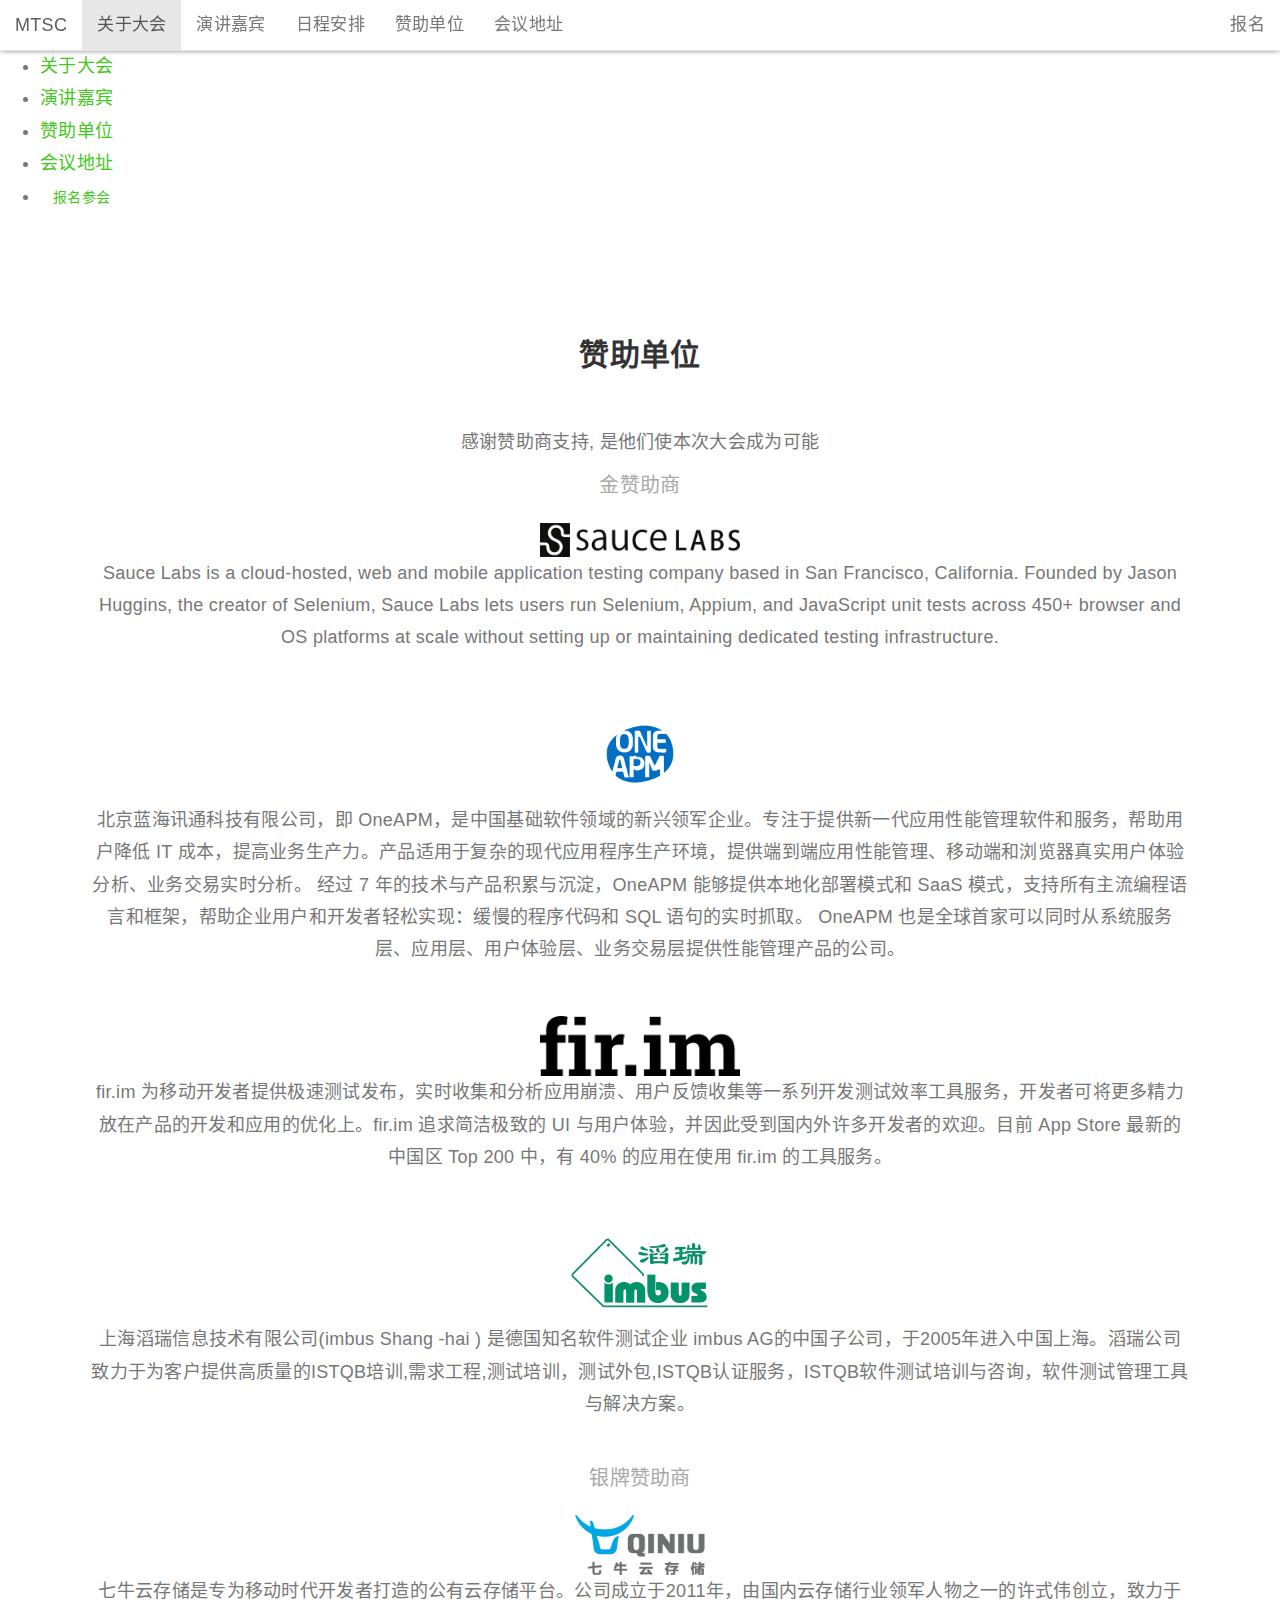
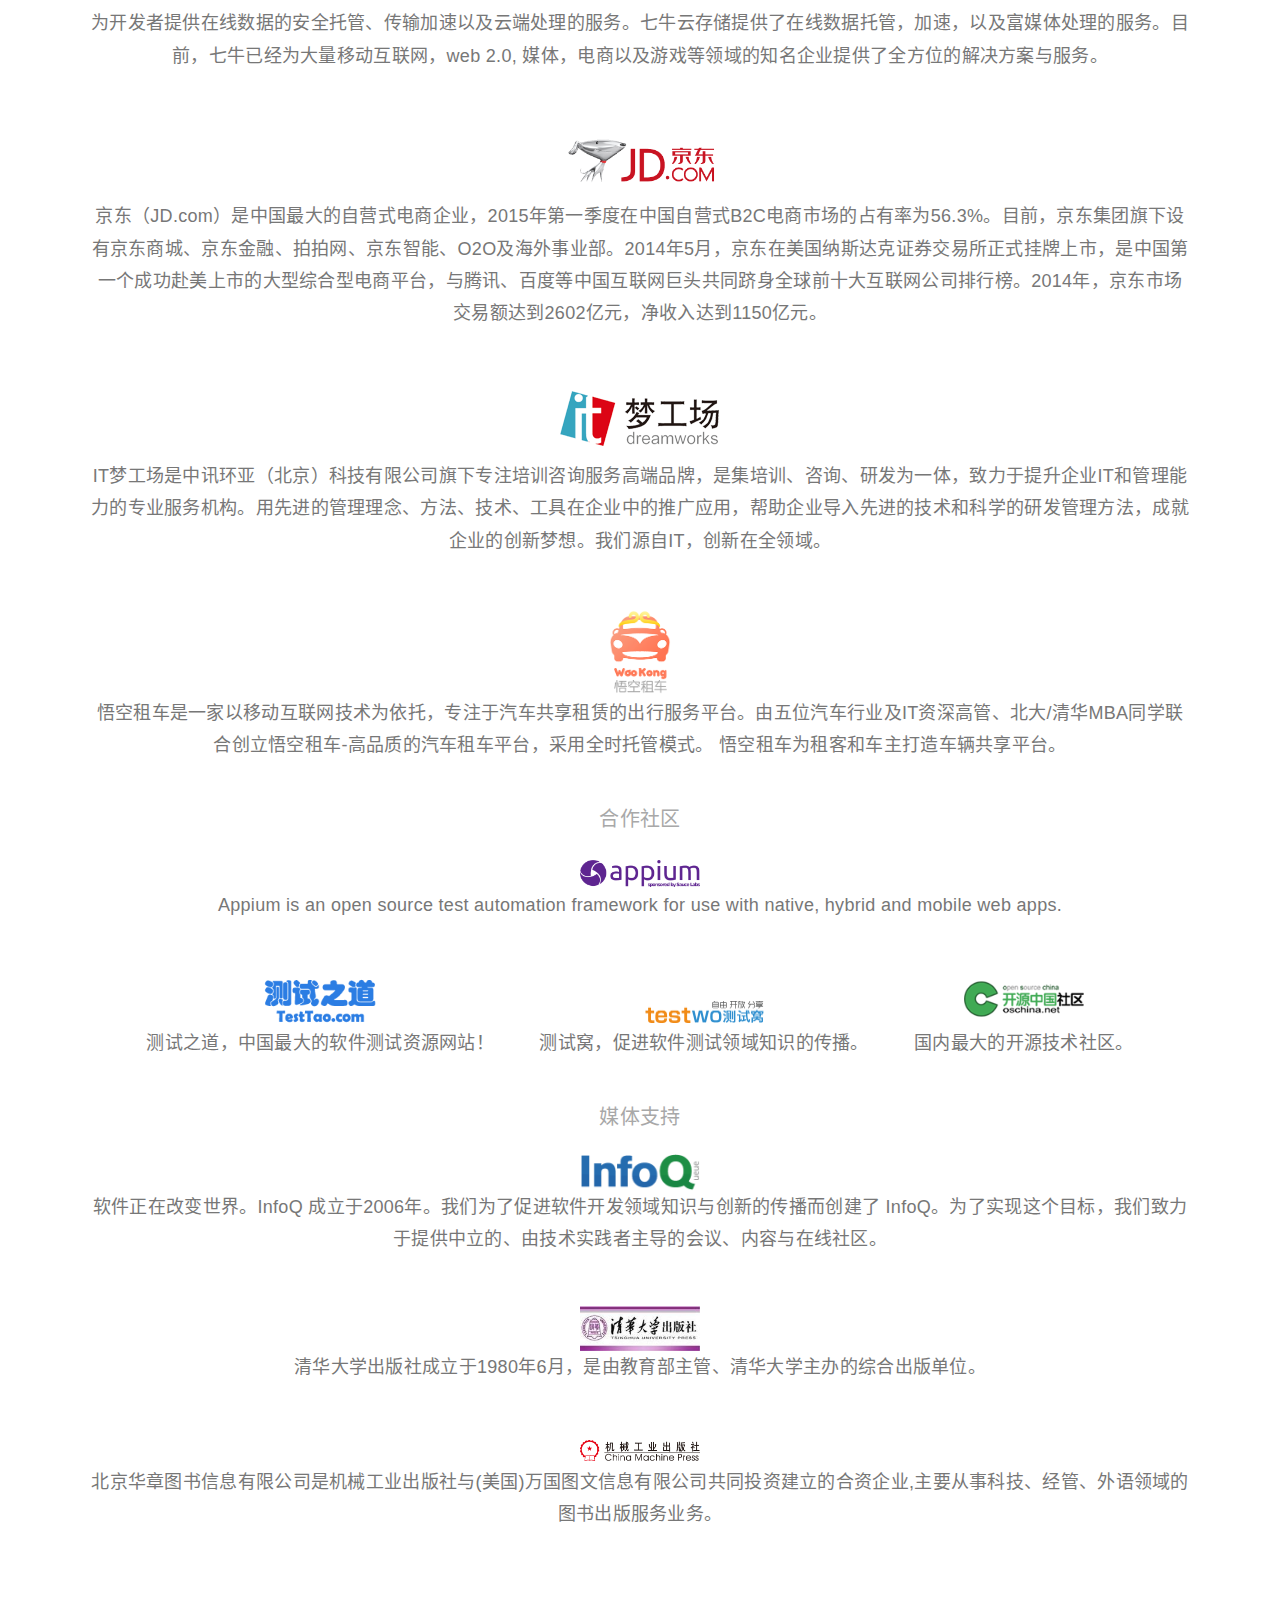
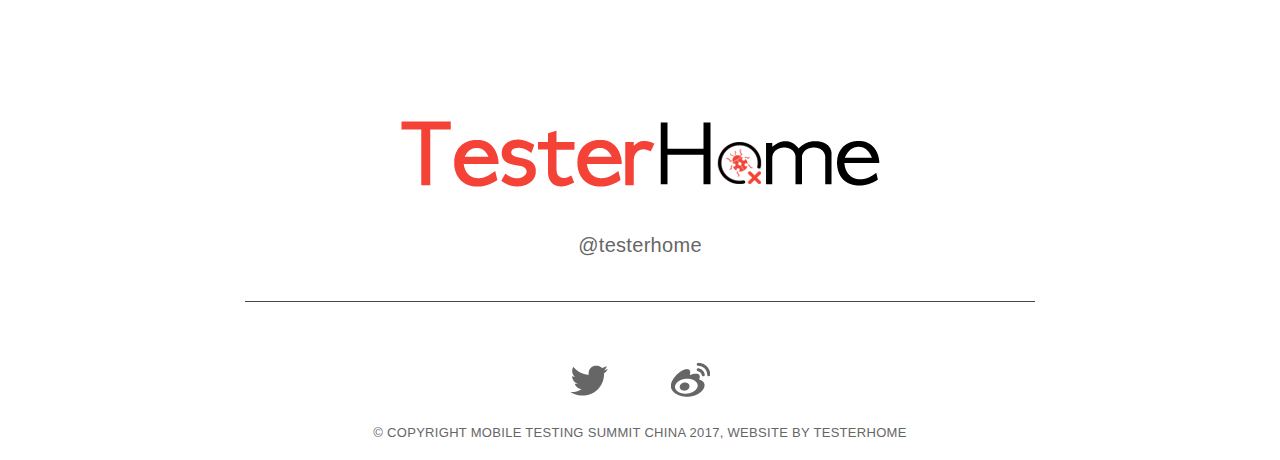
<file: sponsors.html>
<!DOCTYPE html>
<!--[if lt IE 7]>
<html class="no-js lt-ie9 lt-ie8 lt-ie7"> <![endif]-->
<!--[if IE 7]>
<html class="no-js lt-ie9 lt-ie8"> <![endif]-->
<!--[if IE 8]>
<html class="no-js lt-ie9"> <![endif]-->
<!--[if gt IE 8]><!-->
<html lang="zh-cn" class="no-js"> <!--<![endif]-->
<head>
    <meta charset="utf-8">
    <meta http-equiv="X-UA-Compatible" content="IE=edge,chrome=1">
    <!-- Use title if it's in the page YAML frontmatter -->
    <title>
        Mobile Testing Summit China 2017
    </title>
    <meta name="description" content="MobileTesting Submit China 2017">
    <meta name="viewport" content="width=device-width, initial-scale=1">

    <!-- Place favicon.ico and apple-touch-icon.png in the root directory -->
    <!-- 新 Bootstrap 核心 CSS 文件 -->
    <link rel="stylesheet" href="vendor/bootstrap/css/bootstrap.min.css">
    <link rel="stylesheet" href="css/main.css">

</head>
<body data-spy="scroll" data-target="#top">
<!--[if lt IE 7]>
<p class="chromeframe">You are using an outdated browser. <a href="http://browsehappy.com/">Upgrade your browser
  today</a> or <a href="http://www.google.com/chromeframe/?redirect=true">install Google Chrome Frame</a> to better
  experience this site.</p>
<![endif]-->


    <header class="navbar " id="top" role="banner">

        <nav class="navbar navbar-default navbar-fixed-top s-font-body affix-top" data-spy="affix" data-offset-top="60">
            <div class="container-fluid">
                <div class="navbar-header">
                <button class="navbar-toggle collapsed" type="button" data-toggle="collapse" data-target="#bs-navbar" aria-controls="bs-navbar" aria-expanded="false">
                    <span class="sr-only">Toggle navigation</span>
                    <span class="icon-bar"></span>
                    <span class="icon-bar"></span>
                    <span class="icon-bar"></span>
                </button>
                    <a href="../" class="navbar-brand">MTSC</a>
                </div>
                <div class="collapse navbar-collapse" id="bs-navbar">
                <ul class="nav navbar-nav">
                    <li class="active"><a href="#about">关于大会</a></li>
                    <li><a href="#speakers">演讲嘉宾</a></li>
                    <li><a href="#schedule">日程安排</a></li>
                    <li><a href="#sponsors">赞助单位</a></li>
                    <li><a href="#venue">会议地址</a></li>
                </ul>
                <ul class="nav navbar-nav navbar-right">
                    <li><a class="enroll-btn" href="http://www.bagevent.com/event/394956?bag_track=test_china" target="_blank">报名</a></li>
                </ul>
                </div>
            </div>
        </nav>

    </header>

<nav class="global-nav">
  <ul>
    <li><a href="/#about">关于大会</a></li>
    <li><a href="/speakers.html">演讲嘉宾</a></li>
    <li><a href="/sponsors.html">赞助单位</a></li>
    <li><a href="/#venue">会议地址</a></li>
    <li><a href="http://19wu.com/rubyconfchina" target="_blank" class="btn">报名参会</a></li>
  </ul>
</nav>


<section id="sponsors-details" class="wrap sponsors">
  <header>
    <h2>赞助单位</h2>
    <p>感谢赞助商支持, 是他们使本次大会成为可能</p>
  </header>

	<div class="container">
  <div class="sponsors-gold">
  	<h4>金赞助商</h4>
    <ul>
      <li>
        <a href="https://saucelabs.com" target="_blank"><img src="img/sponsors/saucelabs.png" /></a>
				<p>Sauce Labs is a cloud-hosted, web and mobile application testing company based in San Francisco, California. Founded by Jason Huggins, the creator of Selenium, Sauce Labs lets users run Selenium, Appium, and JavaScript unit tests across 450+ browser and OS platforms at scale without setting up or maintaining dedicated testing infrastructure.
        </p>
      </li>

      <li>
        <a href="http://www.oneapm.com/" target="_blank"><img src="img/sponsors/oneapm.png" /></a>
        <p>北京蓝海讯通科技有限公司，即 OneAPM，是中国基础软件领域的新兴领军企业。专注于提供新一代应用性能管理软件和服务，帮助用户降低 IT 成本，提高业务生产力。产品适用于复杂的现代应用程序生产环境，提供端到端应用性能管理、移动端和浏览器真实用户体验分析、业务交易实时分析。

经过 7 年的技术与产品积累与沉淀，OneAPM 能够提供本地化部署模式和 SaaS 模式，支持所有主流编程语言和框架，帮助企业用户和开发者轻松实现：缓慢的程序代码和 SQL 语句的实时抓取。

OneAPM 也是全球首家可以同时从系统服务层、应用层、用户体验层、业务交易层提供性能管理产品的公司。</p>
      </li>

      <li>
        <a href="http://fir.im/" target="_blank"><img src="img/sponsors/fir.png" /></a>
        <p>fir.im 为移动开发者提供极速测试发布，实时收集和分析应用崩溃、用户反馈收集等一系列开发测试效率工具服务，开发者可将更多精力放在产品的开发和应用的优化上。fir.im 追求简洁极致的 UI 与用户体验，并因此受到国内外许多开发者的欢迎。目前 App Store 最新的中国区 Top 200 中，有 40% 的应用在使用 fir.im 的工具服务。</p>
      </li>

      <li>
        <a href="http://www.imbus.cn/" target="_blank"><img src="img/sponsors/taorui.png" /></a>
        <p>上海滔瑞信息技术有限公司(imbus Shang -hai ) 是德国知名软件测试企业 imbus AG的中国子公司，于2005年进入中国上海。滔瑞公司致力于为客户提供高质量的ISTQB培训,需求工程,测试培训，测试外包,ISTQB认证服务，ISTQB软件测试培训与咨询，软件测试管理工具与解决方案。</p>
      </li>


    </ul>
  </div>

  <div class="sponsors-silver">
  	<h4>银牌赞助商</h4>
    <ul>
      <li>
        <a href="http://qiniu.com" target="_blank"><img src="img/logo-qiuniu.png" /></a>
        <p>七牛云存储是专为移动时代开发者打造的公有云存储平台。公司成立于2011年，由国内云存储行业领军人物之一的许式伟创立，致力于为开发者提供在线数据的安全托管、传输加速以及云端处理的服务。七牛云存储提供了在线数据托管，加速，以及富媒体处理的服务。目前，七牛已经为大量移动互联网，web 2.0, 媒体，电商以及游戏等领域的知名企业提供了全方位的解决方案与服务。</p>
      </li>

      <li>
        <a href="http://www.jd.com" target="_blank" rel="nofollow">
        <img src="img/sponsors/jd.png">
        </a>
        <p>京东（JD.com）是中国最大的自营式电商企业，2015年第一季度在中国自营式B2C电商市场的占有率为56.3%。目前，京东集团旗下设有京东商城、京东金融、拍拍网、京东智能、O2O及海外事业部。2014年5月，京东在美国纳斯达克证券交易所正式挂牌上市，是中国第一个成功赴美上市的大型综合型电商平台，与腾讯、百度等中国互联网巨头共同跻身全球前十大互联网公司排行榜。2014年，京东市场交易额达到2602亿元，净收入达到1150亿元。</p>
      </li>

      <li>
        <a href="http://www.itdreamwork.com/" target="_blank" rel="nofollow">
          <img src="img/sponsors/itdreaming.png">
        </a>
        <p>IT梦工场是中讯环亚（北京）科技有限公司旗下专注培训咨询服务高端品牌，是集培训、咨询、研发为一体，致力于提升企业IT和管理能力的专业服务机构。用先进的管理理念、方法、技术、工具在企业中的推广应用，帮助企业导入先进的技术和科学的研发管理方法，成就企业的创新梦想。我们源自IT，创新在全领域。</p>
      </li>

      <li>
        <a href="http://www.wkzuche.cn/" target="_blank" rel="nofollow">
          <img src="img/sponsors/wukong.png">
        </a>
        <p>悟空租车是一家以移动互联网技术为依托，专注于汽车共享租赁的出行服务平台。由五位汽车行业及IT资深高管、北大/清华MBA同学联合创立悟空租车-高品质的汽车租车平台，采用全时托管模式。 悟空租车为租客和车主打造车辆共享平台。</p>
      </li>


    </ul>
  </div>

  <!-- <div class="sponsors-silver">
  	<h4>银牌赞助商</h4>
    <ul>
      <li>
        <a href="http://bitfund.pe" target="_blank"><img src="img/logo-bitfund.png" /></a>
        <p>BitFund.PE is one of the earliest bitcoin related private equities in the world, and it focuses on investing and helping bitcoin related projects and startups. By connecting developers and investors, BitFund is accelerating the revolution that bitcoin initiated.</p>
      </li><li>
        <a href="http://gitcafe.com" target="_blank"><img src="img/logo-GitCafe.png" /></a>
        <p>GitCafe 是一个基于代码托管服务打造的项目协作与分享平台，程序开发爱好者们可以通过使用 git 来将他们所写的项目的代码托管在 GitCafe 上，与其他程序员在线协作开发。GitCafe 致力于在中国推进开源软件的发展，通过改善开源社区的交流与协作氛围促进中国 IT 教育的发展。</p>
      </li><li>
        <a href="http://github.com" target="_blank"><img src="img/logo-github.png" /></a>
        <p>GitHub is the best way to build software together. GitHub helps everyone work together better by providing tools for easier collaboration and code sharing. Catch up on what happened while you were out or ask for help on a tricky chunk of code. Start collaborating on code today—open source project hosting is free!</p>
      </li><li class="logdown">
        <a href="http://logdown.com" target="_blank"><img src="img/logo-logdown.png" /></a>
        <p>Logdown is a platform dedicated to only one thing: Blogging on Programming. With simple, smart and elegant interface, people can concentrate on writing, not formatting. With in-editor preview, you can write technical blog with ease. With our powerful editor, you also can blogging with pitucres with the most amazing user expienece.</p>
      </li><li>
        <a href="http://rubyconf.speedycloud.cn" target="_blank"><img src="img/logo-speedycloud.png" /></a>
        <p>快云是业界领先的云计算服务提供商迅达云成公司旗下品牌，专注于为企业提供互联网及企业IT相关基础设施云服务。公司成员绝大多数来自于蓝汛、世纪互联等IT运维服务型上市企业, 利用最新的云计算及互联网技术帮助客户迅速扩展在线业务。</p>
      </li><li>
        <a href="http://freewheel.tv" target="_blank"><img src="img/logo-freewheel.png" /></a>
        <p>FreeWheel是美国最大的视频广告技术平台，总部位于硅谷，在北京设有产品研发中心负责全部产品线的开发，纽约、伦敦分别设有商业和客户服务中心。七成美国和英国的电视媒体和运营商使用FreeWheel的服务，美国前十大视频网站均为公司的客户或合作伙伴，平台驱动全美视频广告投放流量的三分之一，并仍在增长中。公司也是近年来奥运会和世界杯在线直播的广告技术合作伙伴，并被《商业周刊》评选为全球50佳最具吸引力的新创企业。</p>
      </li>
    </ul>
  </div> -->

  <div class="sponsors-bronze">
  	<h4>合作社区</h4>
    <ul>
      <li>
        <a href="http://appium.io/" target="_blank" rel="nofollow">
          <img src="img/sponsors/appium.png">
        </a>
        <p>Appium is an open source test automation framework for use with native, hybrid and mobile web apps. </p>
      </li><li>
        <a href="http://www.testtao.com" target="_blank" rel="nofollow">
          <img src="img/sponsors/testtao.png">
        </a>
        <p>测试之道，中国最大的软件测试资源网站！</p>
      </li>

      <li>
        <a href="http://www.testwo.com/" target="_blank" rel="nofollow">
          <img src="img/sponsors/testwo.png">
        </a>
        <p>测试窝，促进软件测试领域知识的传播。</p>
      </li>

      <li>
        <a href="http://www.oschina.net/" target="_blank" rel="nofollow">
          <img src="img/sponsors/osc.png">
        </a>
        <p>国内最大的开源技术社区。</p>
      </li>

    </ul>
  </div>

  <div class="sponsors-media">
  	<h4>媒体支持</h4>
    <ul>
<li>
        <a href="http://infoq.com/cn/" target="_blank"><img src="img/logo-infoQ.png" /></a>
        <p>软件正在改变世界。InfoQ 成立于2006年。我们为了促进软件开发领域知识与创新的传播而创建了 InfoQ。为了实现这个目标，我们致力于提供中立的、由技术实践者主导的会议、内容与在线社区。</p>
      </li>

      <li>
        <a href="http://www.tup.tsinghua.edu.cn/" target="_blank" rel="nofollow">
          <img src="img/sponsors/qinghuapress.jpg">
        </a>
        <p>清华大学出版社成立于1980年6月，是由教育部主管、清华大学主办的综合出版单位。</p>
      </li>

      <li>
        <a href="http://www.hzbook.com/ps/" target="_blank" rel="nofollow">
          <img src="img/sponsors/jixie.png">
        </a>
        <p>北京华章图书信息有限公司是机械工业出版社与(美国)万国图文信息有限公司共同投资建立的合资企业,主要从事科技、经管、外语领域的图书出版服务业务。</p>
      </li>

    </ul>
  </div>
	</div>

</section>


<footer class="wrap footer">
  <div class="container">


</ul>
    <ul class="credits">
      <!-- <li>
        <a href="https://testerhome.com"_blank" rel="nofollow"><i class="icon-pragmatic-ly"></i></a>

        <p><a href="//twitter.com/yedinding" target="_blank" rel="nofollow">@yedingding</a></p>
      </li>
      <li>
        <a href="http://ruby-china.org" target="_blank" rel="nofollow"><i class="icon-ruby-china"></i></a>

        <p><a href="//twitter.com/lgn21st" target="_blank" rel="nofollow">@lgn21st</a></p>
      </li>
      <li>
        <a href="http://knewone.com" target="_blank" rel="nofollow"><i class="icon-knewone"></i></a>

        <p><a href="//twitter.com/jasl9187" target="_blank" rel="nofollow">@jasl9187</a></p>
      </li> -->

      <li>
        <a href="http://testerhome.com" target="_blank" rel="nofollow"><img src="/img/logo-testerhome.png" /></a>
          <p><a href="http://weibo.com/testerhome2015" target="_blank" rel="nofollow">@testerhome</a></p>
      </li>


      <!-- <li>
        <a href="http://www.testin.cn/" target="_blank" rel="nofollow"><img src="/img/logo-testin.png"/></a>
        <p><a href="http://weibo.com/flyboy345/" target="_blank" rel="nofollow">@刘向红</a></p>
      </li> -->

      <!-- <li>
        <a href="http://testerhome.com" target="_blank" rel="nofollow"><img src="/img/logo-testerhome.png" /></a>
        <p><a href="http://testerhome.com/lihuazhang" target="_blank" rel="nofollow">@恒温</a></p>
      </li> -->

    </ul>

    <div class="social">
      <a href="https://twitter.com/testerhome" target="_blank" rel="nofollow"><i class="icon-twitter"></i></a>
      <a href="http://weibo.com/testerhome2015" target="_blank" rel="nofollow"><i class="icon-weibo"></i></a>
    </div>

    <p class="copyright">© COPYRIGHT Mobile Testing SUMMIT CHINA 2017, WEBSITE BY <a href="//testerhome.com" target="_blank" rel="nofollow">TesterHome</a></p>
  </div>
</footer>

        <!-- jQuery文件。务必在bootstrap.min.js 之前引入 -->
        <script src="vendor/jquery.min.js"></script>
        <!-- 最新的 Bootstrap 核心 JavaScript 文件 -->
        <script src="vendor/bootstrap/js/bootstrap.min.js"></script>
        <script src="js/main.js"></script>

<!-- Google Analytics: change UA-XXXXX-X to be your site's ID. -->
<script>
  (function(i,s,o,g,r,a,m){i['GoogleAnalyticsObject']=r;i[r]=i[r]||function(){
  (i[r].q=i[r].q||[]).push(arguments)},i[r].l=1*new Date();a=s.createElement(o),
  m=s.getElementsByTagName(o)[0];a.async=1;a.src=g;m.parentNode.insertBefore(a,m)
  })(window,document,'script','//www.google-analytics.com/analytics.js','ga');

  ga('create', 'UA-61716821-1', 'auto');
  ga('send', 'pageview');

</script>
</body>
</html>
</file>
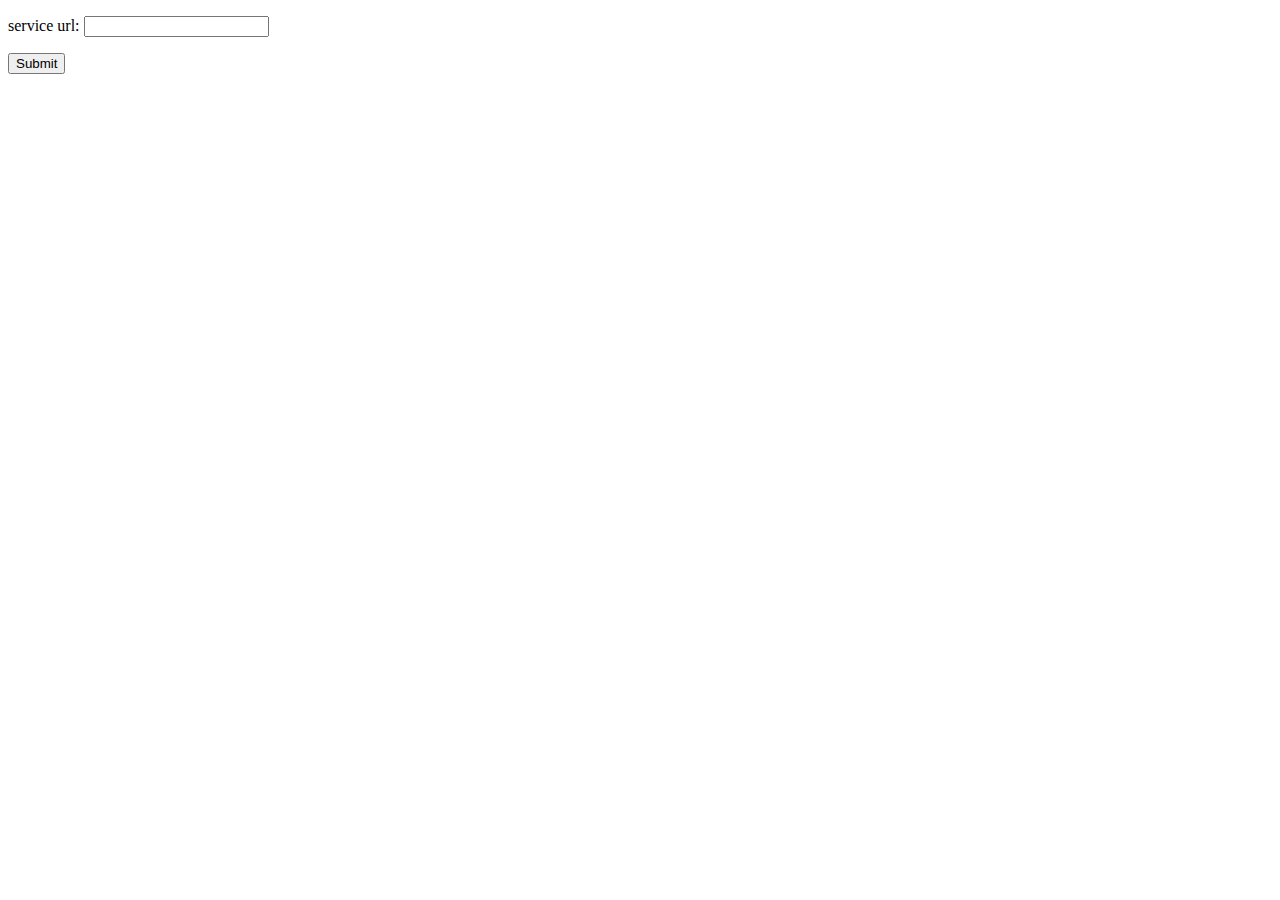
<file: test.html>
<!DOCTYPE html>
<html>
<head>

</head>
<body>


  <p>service url: <input type="text" name="url" id="serviceUrl"/></p>
  <input type="submit" value="Submit" id="submit" />


</body>

    <script src="jquery-1.8.2.min.js"></script>
    <script>

        $("#submit").on("click", function(event){
            event.preventDefault();
            var url = $("#serviceUrl").val();
            if(url != null && url != ""){
              alert(url);
                scanner(url);
            }
            return false;
       });

       function scanner(targetUrl){
            $.ajax({
                url:'http://10.33.40.213/urlscanner.php',
                data:{"url":targetUrl},
                type:'GET',
                dataType:'json',
                success:function(json){
                    alert("success");
                },
                error:function(XMLHttpRequest, textStatus, errorThrown) {
                    alert("error");
                    alert(JSON.stringify(XMLHttpRequest));
                },
                complete:function(data){
                    alert(eval(data.responseText));
                }
            });
       }



    </script>
</html>
</file>
<file: css/main.css>
html {
  font-size: 12px;
}
body {
    color: #777;
    font-family: Arial, Hiragino Sans GB, Microsoft YaHei, sans-serif;
    font-weight: 400;
    letter-spacing: .3px;
    line-height: 180%;
    min-width: 320px;
    position: relative;
    font-size: 17px;
    font-size: 1.5rem;
    -webkit-font-smoothing: antialiased
}

h1,
h2,
h3,
h4,
h5,
h6 {
    color: #333;
    font-weight: 800;
    line-height: 140%;
    margin: 0 0 20px;
}

section {
    /*float: left;*/
    padding: 80px 0;
    width: 100%;
}

header h2 {
    text-align: center;
    padding: 30px 0 30px 0;
    width: 100%;
}

.navbar {
    font-size: 17px;
    background: white;
}

.s-font-body {
    font-family: 'Open Sans',sans-serif;
    font-size: 17px;
    line-height: 1.45;
    font-weight: 300;
    -webkit-font-smoothing: antialiased
}

.navbar a:hover, .navbar li.active {
    background: inherit;
}

.navbar {
    margin-bottom: 0px;
    box-sizing: border-box;
    box-shadow: 0px 0px 5px rgba(0, 0, 0, 0.3);
}


a {
    cursor: pointer;
    color: #45C722;
    font-weight: 400;
    text-decoration: none;
}
a:hover {
    color: #14b87c;
    outline: 0;
    text-decoration: none;
}
a:active {
    color: #45C722;
    outline: 0;
    text-decoration: none;
}
a {
    background-color: transparent
}

.banner {
    float: left;
    min-height: 90px;
    position: relative;
    text-transform: uppercase;
    width: 100%;
}
.banner.first > div {
    box-sizing: border-box;
    height: 100%;
    min-height: 90px;
    height: 100%;
    position: relative;
    -webkit-transition: all, 0.1s, ease;
    -moz-transition: all, 0.1s, ease;
    transition: all, 0.1s, ease;
    width: 50%;
}

.banner.first .right {
    background: #5399fc;
    float: right;
    text-align: left;
}
.banner.first .left {
    background: #2770E7;
    float: left;
    text-align: right;
}
.banner.first > div a {
    box-sizing: border-box;
    color: #fff;
    display: block;
    font-weight: normal;
    font-size: 20px;
    font-size: 2rem;
    line-height: 30px;
    letter-spacing: 3px;
    padding: 30px 40px;
    width: 100%;
}
.banner.first .right:hover {
    background: #3a8bfc; 
}
.banner.first .left:hover {
    background: #1863dc; 
}
.thumbnail {
    font-size: 14px;
    color: #777;
    border: none;
}
.thumbnail img {
    width: 100%;
}

section.schedule {
    background: #f8f8f8;
}

/* schedule table */
.schedule-table {
  text-align: left;
  width: 100%;
  
  margin: 0 auto;
  box-sizing: border-box;
}
.schedule-table th {
  font-size: 30px;
  padding-bottom: 20px;
  color: #5399fc;
}
.schedule-table th small {
  padding-left: 10px;
  font-size: 12px;
  color: #888;
}
.schedule-table td {
  padding: 10px;
  text-align: left;
  vertical-align: middle;
  background-color: white;
  border: 1px solid #ddd;
}
.schedule-table .time {
  font-size: 2rem;
  color: #111;
  font-weight: bold;
}

.schedule-table .rowspan{
  width: 16px;
  font-size: 18px;
  color: #111;
  font-weight: bold;
}
.sponsors {
    text-align: center;
}
.sponsors > p {
  max-width: 760px;
  margin: 0 auto;
  padding: 0 10px;
  color: #888;
  font-size: 16px;
  line-height: 28px;
  text-shadow: 1px 1px 0 #fff;
}
.sponsors ul { list-style: none; padding: 0; }
.sponsors li {
  display: inline;
  display: inline-block;
  margin: 20px;
}
.sponsors li img {
  max-height: 100px;
  max-width: 240px;
}
.sponsors h4 {
  display: inline;
  display: inline-block;
  color: #a8a8a8;
  font-size: 20px;
  font-weight: normal;
  position: relative;
  padding: 3px 5px;
  margin: 0;
}
.sponsors-gold li img {
  max-width: 200px;
  max-height: 100px;
}
.sponsors-silver li img {
  max-width: 180px;
  max-height: 90px;
}
.sponsors-bronze li img,
.sponsors-media li img {
  max-width: 120px;
  max-height: 60px;
}
.venue {
    background: #57435A url("/img/map.png") no-repeat center center;
height: 513px;  
  border: none;
  padding-top: 80px;
}
.venue .container {

}
.venue .address {
  float: left;
  text-align: left;
  color: #fff;
  display: inline;
  display: inline-block;
}
.venue .address h4 { margin: 0 0 10px; }
.venue .address img { max-width: 260px; }
.venue .address a { color: #fff; text-decoration: underline; }

.footer {
    text-align: center;
    
}
.footer .container { max-width: 820px; margin-top: 20px; }
.footer a {
  color: #666;
  text-decoration: none;
}
.footer a:hover {
  color: #d2d2d2;
}
.footer .credits {
  border-bottom: 1px solid #494949;
  padding: 40px 0 10px;
}
.footer .credits li {
  list-style: none;
  display: inline;
  display: inline-block;
  font-size: 20px;
  min-width: 270px;
}
.footer .credits li p { margin: 30px auto; }
.footer .social a{
  display: inline;
  display: inline-block;
  line-height: 35px;
  width: 55px;
  height: 55px;
  border-radius: 50%;
  margin: 40px 20px 10px;
  -webkit-transition: background-color 0.15s linear;
     -moz-transition: background-color 0.15s linear;
       -o-transition: background-color 0.15s linear;
          transition: background-color 0.15s linear;
}
.footer .social a:hover {
  background-color: #d2d2d2;
}
.footer .copyright {
  font-size: 13px;
  text-transform: uppercase;
  color: #666;
}

[class^="icon-"],
[class*=" icon-"] {
  display: inline-block;
  width: 40px;
  height: 40px;
  *margin-right: .3em;
  line-height: 40px;
  vertical-align: text-top;
  background-image: url("/img/sprite.png");
  background-position: 40px 40px;
  background-repeat: no-repeat;
  margin-top: 1px;
}
.icon-ruby-china { background-position: 0 0; width: 90px; height: 80px; }
.icon-pragmatic-ly { background-position: 0 -80px; width: 270px; height: 80px; }
.icon-knewone { background-position: 0 -160px; width: 230px; height: 80px; }
.icon-twitter { background-position: -90px 0; }
.icon-weibo { background-position: -130px 0; }

.main {
    text-align: center;
    padding-top: 80px;
    background-image: url("/img/banner.jpeg");
    background-color: transparent;
    background-size: cover;
    background-position: 50% 50%;
    background-repeat: no-repeat;
    height: 600px;
}
.main h1 {
    padding: 65px 8% 0;
    vertical-align: middle;
    text-align: center;
    width: 100%;
}

.button, a.button, button.button {
  background: #5399fc;
  border-radius: 2px;
  color: #FFF;
  display: inline-block;
  outline: none;
  padding: 4px 20px;
  font-size: 20px;
}

.invite-teacher {
    text-align: center;
}

.utest {
    background-color: #2E5FFA;
    padding: 10px;
}
.wetest {
    background-color: #333839;
    padding: 10px;
}

a.waiting {
    margin-bottom: 40px;
}

.title {
    font: bold;
    font-size: 20px;
    color: gray;
    padding-bottom: 20px;
    margin-top: -10px;
    display: block;
}
</file>
